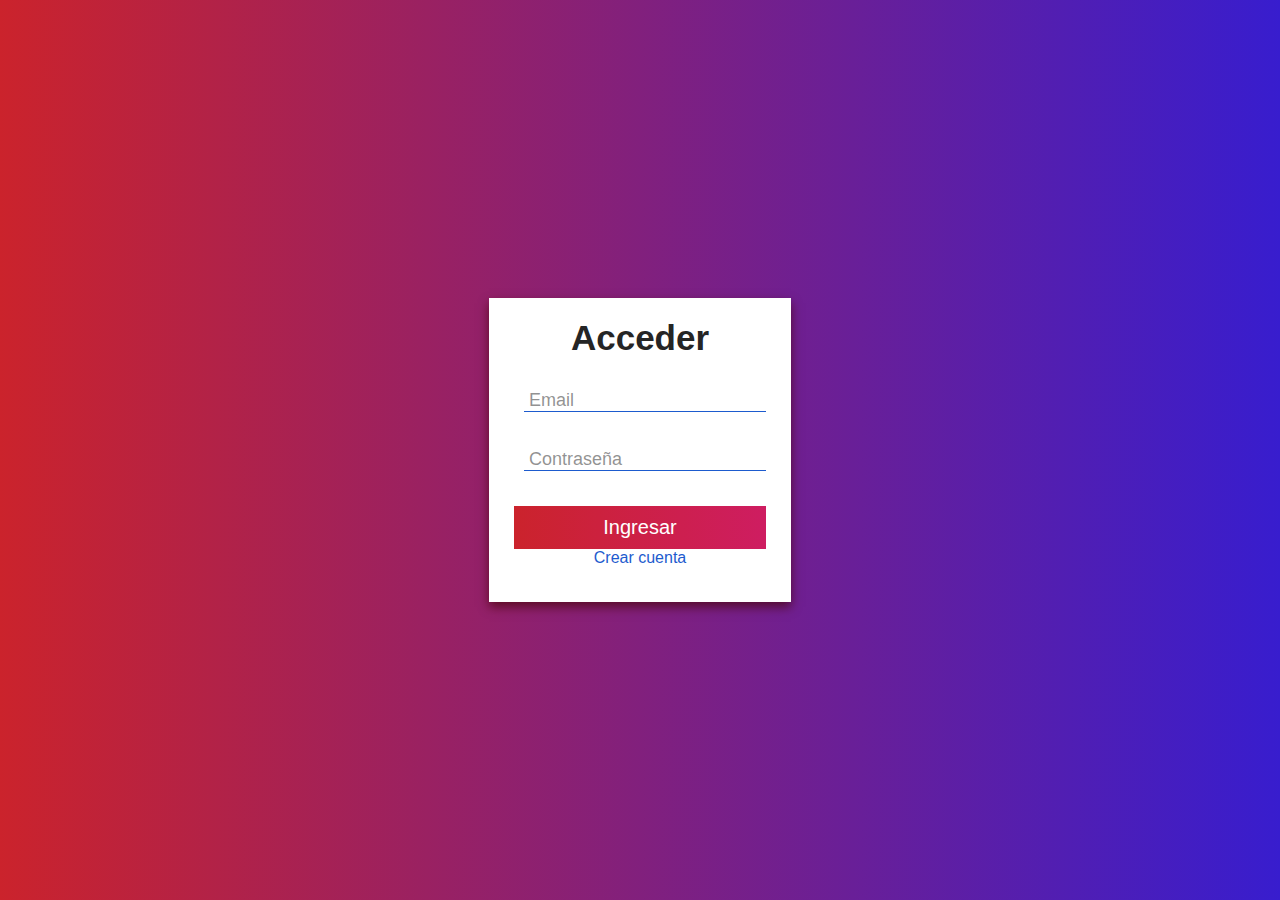
<file: index.html>
<!DOCTYPE html>
<html lang="en">
<head>
    <meta charset="UTF-8">
    <meta http-equiv="X-UA-Compatible" content="IE=edge">
    <meta name="viewport" content="width=device-width, initial-scale=1.0">
    <title>Document</title>
    <link rel="stylesheet" href="https://cdnjs.cloudflare.com/ajax/libs/font-awesome/6.1.1/css/all.min.css" integrity="sha512-KfkfwYDsLkIlwQp6LFnl8zNdLGxu9YAA1QvwINks4PhcElQSvqcyVLLD9aMhXd13uQjoXtEKNosOWaZqXgel0g==" crossorigin="anonymous" referrerpolicy="no-referrer" />
    <link href="https://cdn.jsdelivr.net/npm/bootstrap@5.3.0-alpha1/dist/css/bootstrap.min.css" rel="stylesheet" integrity="sha384-GLhlTQ8iRABdZLl6O3oVMWSktQOp6b7In1Zl3/Jr59b6EGGoI1aFkw7cmDA6j6gD" crossorigin="anonymous">
    <link rel="stylesheet" href="/CSS/login.css">
</head>
<body>
    <form action="" name="login">
        <h1 class="title">Acceder</h1>
        <label>
            <i class="fa-solid fa-user"></i>
            <input placeholder="Email" name="email" type="email" id="useremail">
        </label>
        <label>
            <i class="fa-solid fa-lock"></i>
            <input placeholder="Contraseña" name="contrasena" type="password" id="contrasena" ></label>
        <button type="submit" onclick="userLogin(event)" id="button">Ingresar</button>
        <a href="/PAGES/register.html" class="link m-2">Crear cuenta</a>
    </form>
    <script src="/JS/login.js"></script>
    <script src="https://cdn.jsdelivr.net/npm/bootstrap@5.3.0-alpha1/dist/js/bootstrap.bundle.min.js" integrity="sha384-w76AqPfDkMBDXo30jS1Sgez6pr3x5MlQ1ZAGC+nuZB+EYdgRZgiwxhTBTkF7CXvN" crossorigin="anonymous"></script>

</body>
</html>
</file>
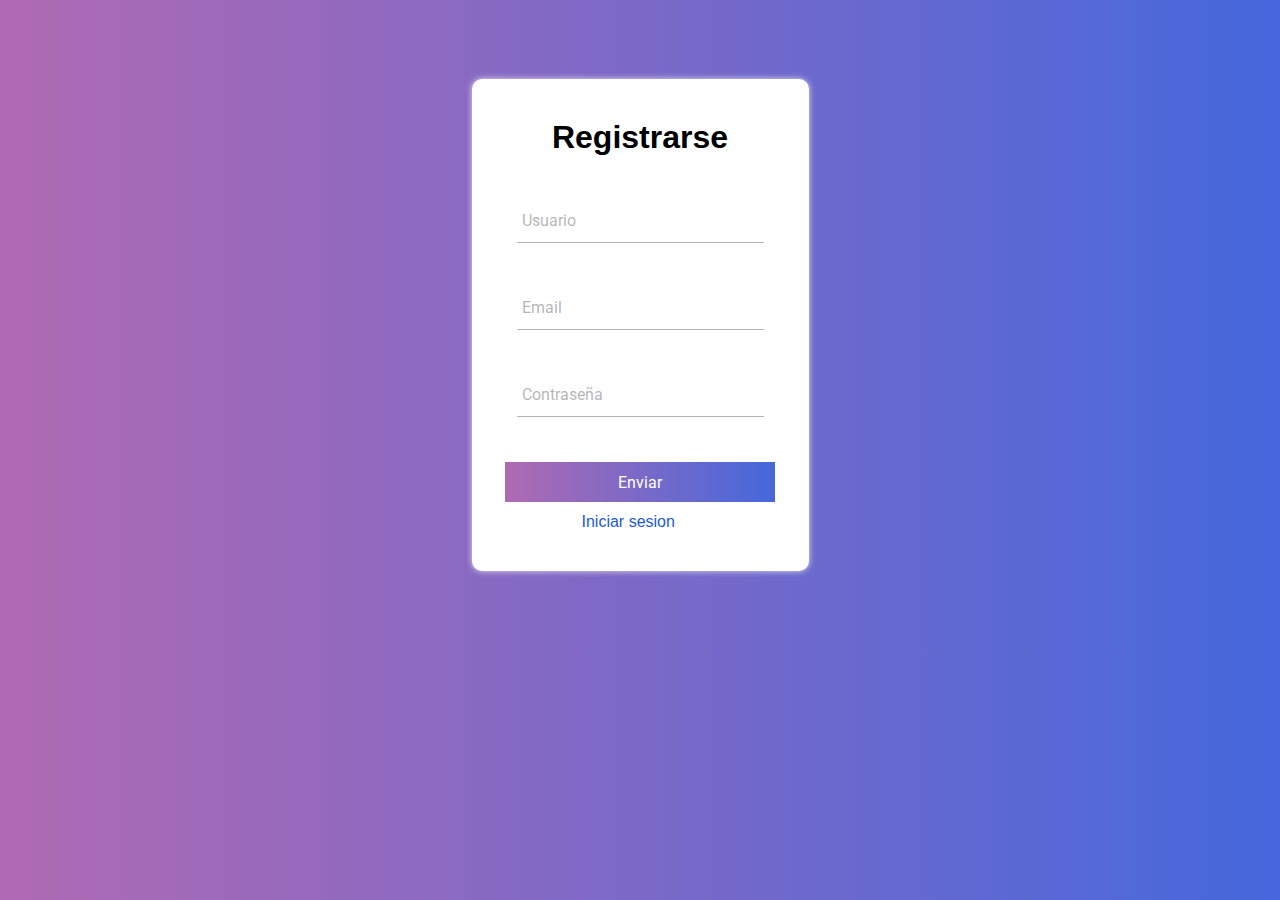
<file: PAGES/register.html>
<!DOCTYPE html>
<html lang="es">
<head>
    <meta charset="UTF-8">
    <meta name="viewport" content="width=device-width, initial-scale=1.0">
    <title>Document</title>
    <link href="https://fonts.googleapis.com/css?family=Roboto:300,400,500,700&display=swap" rel="stylesheet">
    <link href="https://cdn.jsdelivr.net/npm/bootstrap@5.3.0-alpha1/dist/css/bootstrap.min.css" rel="stylesheet" integrity="sha384-GLhlTQ8iRABdZLl6O3oVMWSktQOp6b7In1Zl3/Jr59b6EGGoI1aFkw7cmDA6j6gD" crossorigin="anonymous">
    <link rel="stylesheet" href="/CSS/register.css">
</head>
<body>
    <form action="" name="register" method="POST" id="form">
        <div class="form">
            <h1>Registrarse</h1>
            <div class="grupo">
                <input type="text" name="name" id="usua" required><span class="barra"></span>
                <label for="">Usuario</label>
            </div>
            <div class="grupo">
                <input type="email" class="usu" name="email" id="email" required><span class="barra"></span>
                <label for="">Email</label>
            </div>
            <div class="grupo">
                <input type="password" name="password" id="password" required><span class="barra"></span>
                <label for="">Contraseña</label>
            </div>
            <button type="button" value="register" target="_parent"  onclick="userRegister()" >Enviar</button>
            
        </div>
        <a href="../index.html" id="link" class=" p-4">Iniciar sesion</a>
    </form>
    <script src="../JS/register.js"></script>
    <script src="https://cdn.jsdelivr.net/npm/bootstrap@5.3.0-alpha1/dist/js/bootstrap.bundle.min.js" integrity="sha384-w76AqPfDkMBDXo30jS1Sgez6pr3x5MlQ1ZAGC+nuZB+EYdgRZgiwxhTBTkF7CXvN" crossorigin="anonymous"></script>
</body>
</html>
</file>
<file: CSS/login.css>
* {
  margin: 0;
  padding: 0;
  box-sizing: border-box;
  font-family: sans-serif;
}

body {
  display: flex;
  align-items: center;
  justify-content: center;
  min-height: 100vh;
  background: linear-gradient(to right, #cb232c, #381dce);
}

form {
  display: flex;
  flex-direction: column;
  background: #fff;
  text-align: center;
  padding: 20px 25px;
  box-shadow: 0 5px 10px rgba(71, 3, 6, 0.7);
}

form .title {
  color: #252525;
  font-size: 35px;
  font-weight: 800;
  margin-bottom: 30px;
}

form label {
  margin-bottom: 35px;
}

form label .fa-solid {
  font-size: 20px;
  color: #cb232c;
  margin-right: 10px;
}

form label input {
  outline: none;
  border: none;
  color: #252525;
  border-bottom: solid 1px #1d5bce;
  padding: 0 5px;
  font-size: 18px;
}

form label input::placeholder {
  color: rgba(37, 37, 37, 0.5);
}


form .link {
  color:#1d5bce ;
  margin-bottom: 15px;
  text-decoration: none;
}


form button {
  color: #fff;
  border: none;
  background: linear-gradient(to right, #cb232c, #ce1d61);
  padding: 10px 15px;
  cursor: pointer;
  font-size: 20px;
}
</file>
<file: CSS/register.css>
:root {
  --colorTextos: #49454567;
}

*,
::before,
::after {
  margin: 0;
  padding: 0;
  box-sizing: border-box;
}

body {
  font-family: 'Roboto';
  background: #4568DC;
  background: -webkit-linear-gradient(to right, #B06AB3, #4568DC);
  background: linear-gradient(to right, #B06AB3, #4568DC);
  height: 650px;
  display: flex;
  justify-content: center;
  align-items: center;
}

h1{
  text-align: center;
  font-weight: 700;
  font-family:Arial, Helvetica, sans-serif;
}

form{
  background: #fff;
  padding: 40px 0;
  box-shadow: 0 0 6px 0 rgba(255, 255, 255, 0.8);
  border-radius: 10px;
}

.form{
  width: 100%;
  margin: auto;
}

form .grupo{
  position: relative;
  margin: 45px ;
}

input{
  background: none;
  color: #c6c6c6;
  font-size: 18px;
  padding: 10px 10px 10px 5px;
  display: block;
  width: 100%;
  border: none;
  border-bottom: 1px solid var(--colorTextos);
}

input:focus{ 
  outline: none;
  color: #5e5d5d;
}

label{
  color: var(--colorTextos);
  font-size: 16px;
  position: absolute;
  left: 5px;
  top: 10px;
  transition: 0.5s ease all;
  pointer-events: none;
}

input:focus~label,
input:valid~label{
  top: -14px;
  font-size: 12px;
  color: #2196f3;
}

.barra{
  position: relative;
  display: block;
  width: 100%;
}

.barra::before{
  content: "";
  height: 2px;
  width: 0%;
  bottom: 0;
  position: absolute;
  background: linear-gradient(to right, #B06AB3, #4568DC);
  transition: 0.3s ease width;
  left: 0;
}

input:focus~.barra::before{
  width: 100%;
}


.warnings{
  width: 200px;
  text-align: center;
  margin: auto;
  color: #806AB3;
  padding-top: 28px;
}

#link{
  width: 67px;
  font-family: Arial, Helvetica, sans-serif;
  margin: 0px 110px;
  color:#1d5bce ;
  text-decoration: none;
}



button{
  font-family: 'roboto';
  background: #4568DC;
  background: -webkit-linear-gradient(to right, #B06AB3, #4568DC);
  background: linear-gradient(to right, #B06AB3, #4568DC);
  border: none;
  display: block;
  width: 80%;
  margin: 10px auto;
  color: #fff;
  height: 40px;
  font-size: 16px;
  cursor: pointer;
}

@media screen and (max-width:500px){
  form{
      width: 80%;
  }
}
</file>
